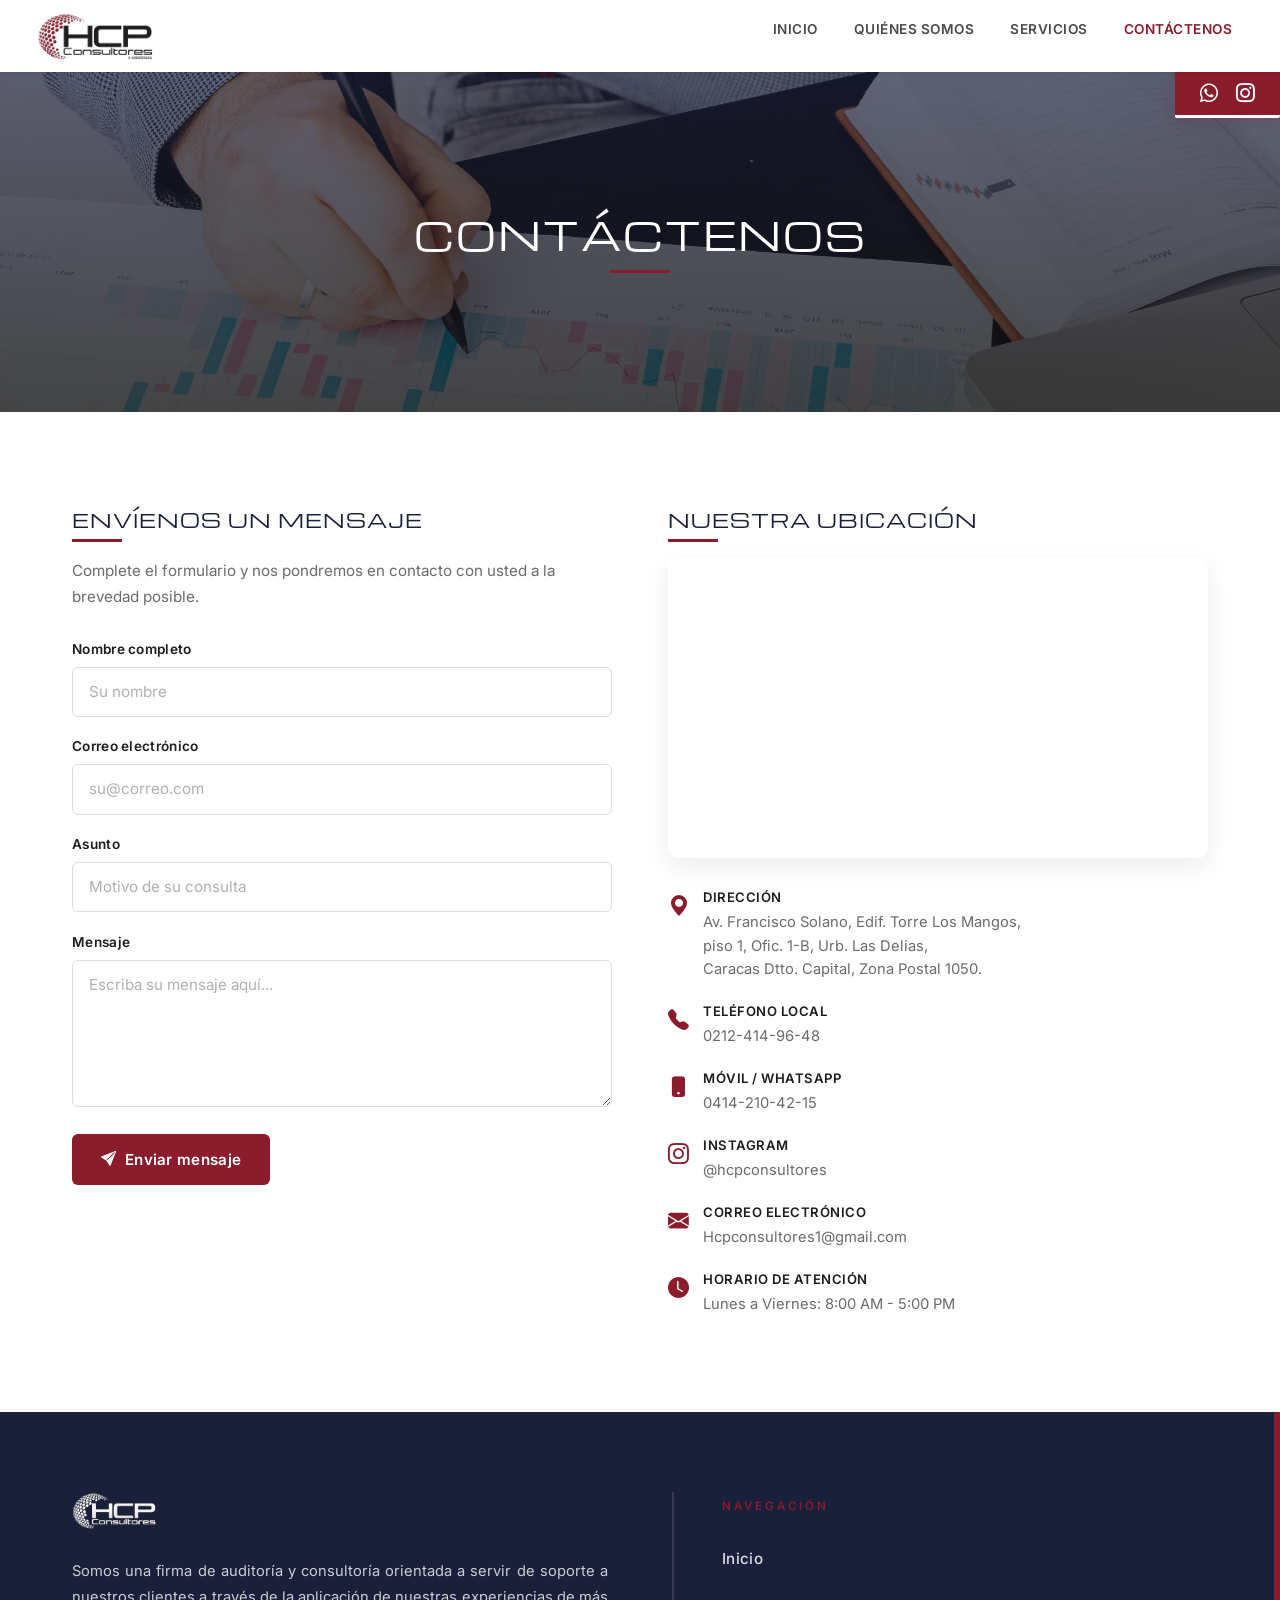
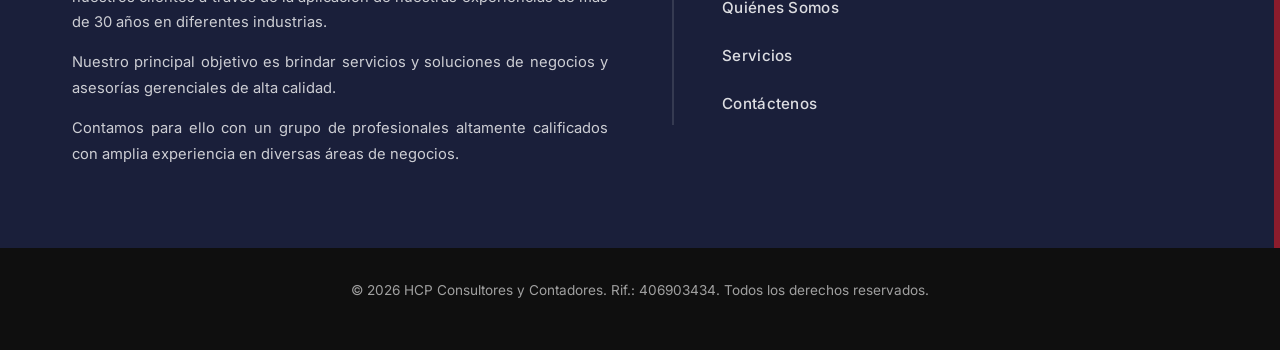
<file: hcpWeb/contactenos.html>
<!DOCTYPE html>
<html lang="es">
<head>
    <meta charset="UTF-8">
    <meta name="viewport" content="width=device-width, initial-scale=1.0">
    <meta name="color-scheme" content="light">
    <title>Contáctenos | HCP Consultores y Contadores</title>
    <meta name="description" content="Contáctenos para consultas sobre servicios contables, fiscales y de consultoría. Estamos disponibles por WhatsApp, correo o formulario.">
    <meta name="robots" content="index, follow">
    <link rel="canonical" href="https://hcpconsultores.com/contactenos.html">
    <link rel="icon" type="image/webp" href="img/favicon.webp">

    <link rel="preconnect" href="https://fonts.googleapis.com">
    <link rel="preconnect" href="https://fonts.gstatic.com" crossorigin>
    <link href="https://fonts.googleapis.com/css2?family=Michroma&family=Inter:wght@400;500;600;700&display=swap" rel="stylesheet">

    <link href="https://cdn.jsdelivr.net/npm/bootstrap@5.3.8/dist/css/bootstrap.min.css"
          rel="stylesheet"
          integrity="sha384-sRIl4kxILFvY47J16cr9ZwB07vP4J8+LH7qKQnuqkuIAvNWLzeN8tE5YBujZqJLB"
          crossorigin="anonymous">

    <link rel="stylesheet" href="https://cdn.jsdelivr.net/npm/bootstrap-icons@1.11.3/font/bootstrap-icons.min.css">

    <link rel="stylesheet" href="css/style.css">
</head>
<body>

    <!-- ============ NAVBAR ============ -->
    <nav class="navbar-hcp">
        <div class="navbar-inner">
            <a class="navbar-brand" href="index.html">
                <img src="img/hcpSF.webp" alt="HCP Consultores">
            </a>

            <button class="navbar-toggler" type="button" id="navToggle" aria-label="Abrir menú">
                <span></span><span></span><span></span>
            </button>

            <ul class="navbar-menu" id="navbarMenu">
                <li><a href="index.html">Inicio</a></li>
                <li><a href="quienes-somos.html">Quiénes Somos</a></li>
                <li><a href="servicios.html">Servicios</a></li>
                <li><a href="contactenos.html" class="active">Contáctenos</a></li>
            </ul>
        </div>
    </nav>

    <!-- ============ BARRA DE CONTACTO ============ -->
    <div class="contact-bar">
        <a>
            
        </a>

        <div class="contact-box social-box">
            <a href="https://api.whatsapp.com/send/?phone=584142104215&text=Hola+HCP+Consultores%2C+necesito+asesor%C3%ADa+contable&type=phone_number&app_absent=0"
               target="_blank" rel="noopener" aria-label="WhatsApp">
                <i class="bi bi-whatsapp"></i>
            </a>
            <a href="https://www.instagram.com/hcpconsultores"
               target="_blank" rel="noopener" aria-label="Instagram">
                <i class="bi bi-instagram"></i>
            </a>
        </div>
    </div>

    <!-- ============ BANNER INTERIOR ============ -->
    <section class="banner-interior">
        <img src="img/banner/banner2.webp"
             alt="Contáctenos - HCP Consultores"
             class="banner-interior-img">
        <div class="banner-interior-overlay"></div>
        <div class="banner-interior-contenido">
            <h1 class="banner-interior-titulo">Contáctenos</h1>
        </div>
    </section>

    <!-- ============ CONTENIDO: CONTACTO ============ -->
    <section class="section">
        <div class="container">
            <div class="contacto-grid">

                <!-- ---------- Columna Izquierda: Formulario ---------- -->
                <div class="contacto-form-col reveal reveal-from-right">
                    <h2 class="contacto-subtitulo">Envíenos un mensaje</h2>
                    <p class="contacto-intro">
                        Complete el formulario y nos pondremos en contacto con usted
                        a la brevedad posible.
                    </p>

                    <form id="formContacto" class="contacto-form" novalidate>

    <!-- Access Key de Web3Forms -->
    <input type="hidden" name="access_key" value="7b2c71c9-c4e4-4eee-8ae6-34e9af952b2a">

    <!-- Asunto del correo -->
    <input type="hidden" name="subject" value="Nuevo mensaje desde el sitio web de HCP">

    <!-- Nombre del remitente -->
    <input type="hidden" name="from_name" value="Formulario Web HCP">

    <!-- Honeypot anti-spam (oculto) -->
    <input type="checkbox" name="botcheck" style="display:none;">

    <!-- Campo: Nombre -->
    <div class="form-group">
        <label for="nombre">Nombre completo</label>
        <input type="text" id="nombre" name="nombre" required placeholder="Su nombre">
    </div>

    <!-- Campo: Correo -->
    <div class="form-group">
        <label for="correo">Correo electrónico</label>
        <input type="email" id="correo" name="email" required placeholder="su@correo.com">
    </div>

    <!-- Campo: Asunto -->
    <div class="form-group">
        <label for="asunto">Asunto</label>
        <input type="text" id="asunto" name="asunto" required placeholder="Motivo de su consulta">
    </div>

    <!-- Campo: Mensaje -->
    <div class="form-group">
        <label for="mensaje">Mensaje</label>
        <textarea id="mensaje" name="mensaje" rows="5" required placeholder="Escriba su mensaje aquí..."></textarea>
    </div>

    <!-- Botón -->
    <button type="submit" class="btn-enviar" id="btnEnviar">
        <i class="bi bi-send-fill"></i>
        <span>Enviar mensaje</span>
    </button>

    <!-- Mensaje de éxito (oculto inicialmente) -->
    <div class="form-mensaje form-mensaje-exito" id="mensajeExito">
        <i class="bi bi-check-circle-fill"></i>
        ¡Mensaje enviado! Nos pondremos en contacto a la brevedad.
    </div>

    <!-- Mensaje de error (oculto inicialmente) -->
    <div class="form-mensaje form-mensaje-error" id="mensajeError">
        <i class="bi bi-exclamation-triangle-fill"></i>
        Hubo un problema al enviar. Por favor, intente de nuevo.
    </div>

</form>
                </div>

                <!-- ---------- Columna Derecha: Mapa + Datos ---------- -->
                <div class="contacto-info-col reveal reveal-from-left">
                    <h2 class="contacto-subtitulo">Nuestra ubicación</h2>

                    <!-- Mapa -->
                    <div class="contacto-mapa">
                     <iframe src="https://www.google.com/maps/embed?pb=!1m18!1m12!1m3!1d952.8514426488595!2d-66.8738874677973!3d10.493705682424928!2m3!1f0!2f0!3f0!3m2!1i1024!2i768!4f13.1!3m3!1m2!1s0x8c2a5993fa927275%3A0x42b5f0b20542aea9!2sTorre%20los%20mangos!5e0!3m2!1ses!2sve!4v1790709685294!5m2!1ses!2sve" width="600" height="450" style="border:0;" allowfullscreen="" loading="lazy" referrerpolicy="strict-origin-when-cross-origin"></iframe>
                    </div>

                    <!-- Datos de contacto -->
                    <div class="contacto-datos">
                        <div class="contacto-dato">
                            <i class="bi bi-geo-alt-fill"></i>
                            <div>
                                <strong>Dirección</strong>
                                <p>Av. Francisco Solano, Edif. Torre Los Mangos,<br>
                                piso 1, Ofic. 1-B, Urb. Las Delias,<br>
                                Caracas Dtto. Capital, Zona Postal 1050.</p>
                            </div>
                        </div>

                        <div class="contacto-dato">
                            <i class="bi bi-telephone-fill"></i>
                            <div>
                                <strong>Teléfono local</strong>
                                <p><a href="tel:+582124149648">0212-414-96-48</a></p>
                            </div>
                        </div>

                        <div class="contacto-dato">
                            <i class="bi bi-phone-fill"></i>
                            <div>
                                <strong>Móvil / WhatsApp</strong>
                                <p><a href="https://api.whatsapp.com/send/?phone=584142104215&text=Hola+HCP+Consultores%2C+necesito+asesor%C3%ADa+contable&type=phone_number&app_absent=0"
                                      target="_blank" rel="noopener">0414-210-42-15</a></p>
                            </div>
                        </div>
                                                <div class="contacto-dato">
                            <i class="bi bi-instagram"></i>
                            <div>
                                <strong>Instagram</strong>
                                <p><a href="https://www.instagram.com/hcpconsultores"
                                      target="_blank" rel="noopener">@hcpconsultores</a></p>
                            </div>
                        </div>
                        <div class="contacto-dato">
                            <i class="bi bi-envelope-fill"></i>
                            <div>
                                <strong>Correo electrónico</strong>
                                <p><a href="mailto:Hcpconsultores1@gmail.com">Hcpconsultores1@gmail.com</a></p>
                            </div>
                        </div>

                        <div class="contacto-dato">
                            <i class="bi bi-clock-fill"></i>
                            <div>
                                <strong>Horario de atención</strong>
                                <p>Lunes a Viernes: 8:00 AM - 5:00 PM</p>
                            </div>
                        </div>
                    </div>
                </div>

            </div>
        </div>
    </section>

    <!-- ============ BANNER FINAL ============ -->
    <section class="banner-final">
        <div class="container">
            <div class="banner-final-grid">

                <div class="banner-final-izquierda reveal reveal-from-left">
                    <img src="img/logobsf.webp"
                         alt="HCP Consultores y Contadores"
                         class="banner-final-logo">

                    <div class="banner-final-texto">
                        <p>Somos una firma de auditoría y consultoría orientada a servir de
                        soporte a nuestros clientes a través de la aplicación de nuestras
                        experiencias de más de 30 años en diferentes industrias.</p>
                        <p>Nuestro principal objetivo es brindar servicios y soluciones de
                        negocios y asesorías gerenciales de alta calidad.</p>
                        <p>Contamos para ello con un grupo de profesionales altamente
                        calificados con amplia experiencia en diversas áreas de negocios.</p>
                    </div>
                </div>

                <div class="banner-final-derecha reveal reveal-from-right">
                    <span class="banner-final-etiqueta">Navegación</span>
                    <ul class="banner-final-nav">
                        <li><a href="index.html">Inicio</a></li>
                        <li><a href="quienes-somos.html">Quiénes Somos</a></li>
                        <li><a href="servicios.html">Servicios</a></li>
                        <li><a href="contactenos.html">Contáctenos</a></li>
                    </ul>
                </div>

            </div>
        </div>
    </section>

    <!-- ============ FOOTER ============ -->
    <footer class="footer">
        <p>&copy; <span id="year"></span> HCP Consultores y Contadores. Rif.: 406903434. Todos los derechos reservados.</p>
    </footer>

    <script src="https://cdn.jsdelivr.net/npm/bootstrap@5.3.8/dist/js/bootstrap.bundle.min.js"
            integrity="sha384-FKyoEForCGlyvwx9Hj09JcwnV3nv7wiPVlz7YYwJrWVcXK/BmnVDxM+D2scQbITxI"
            crossorigin="anonymous"></script>

    <script src="js/main.js"></script>
</body>
</html>
</file>
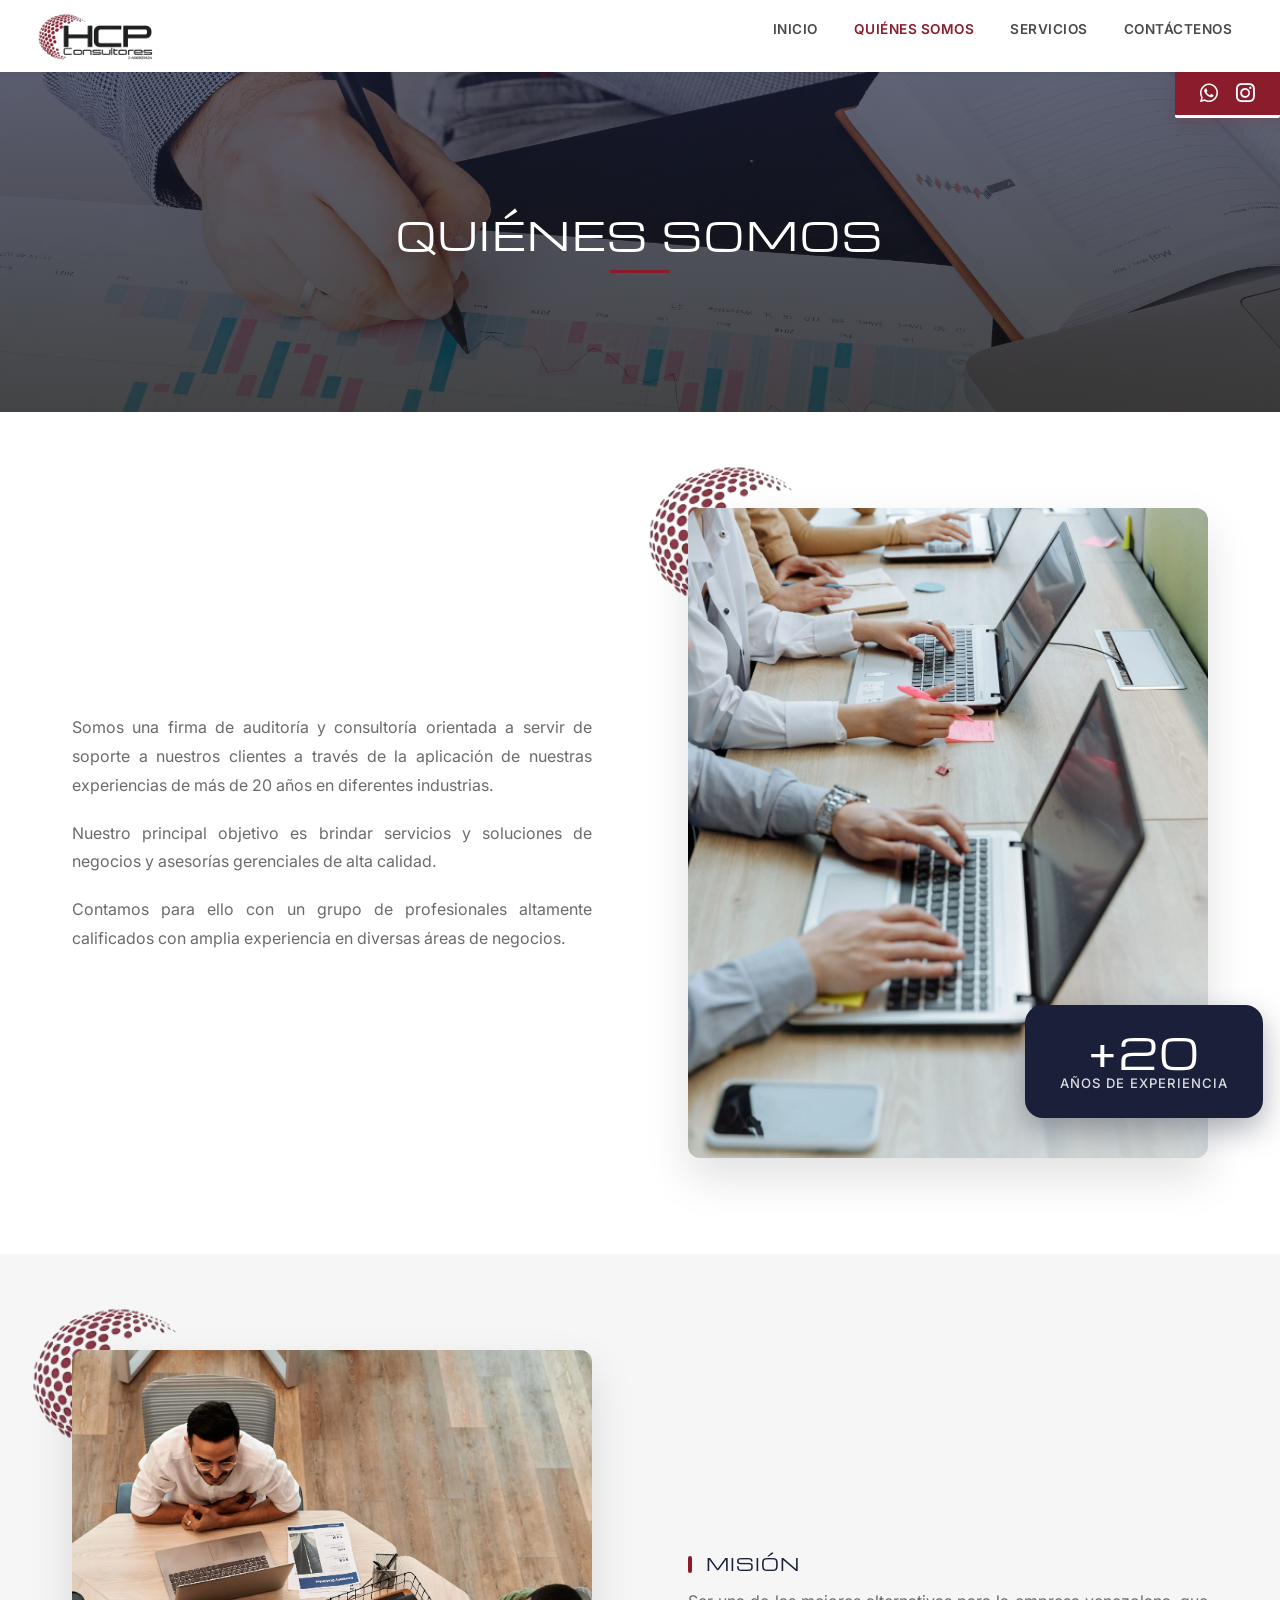
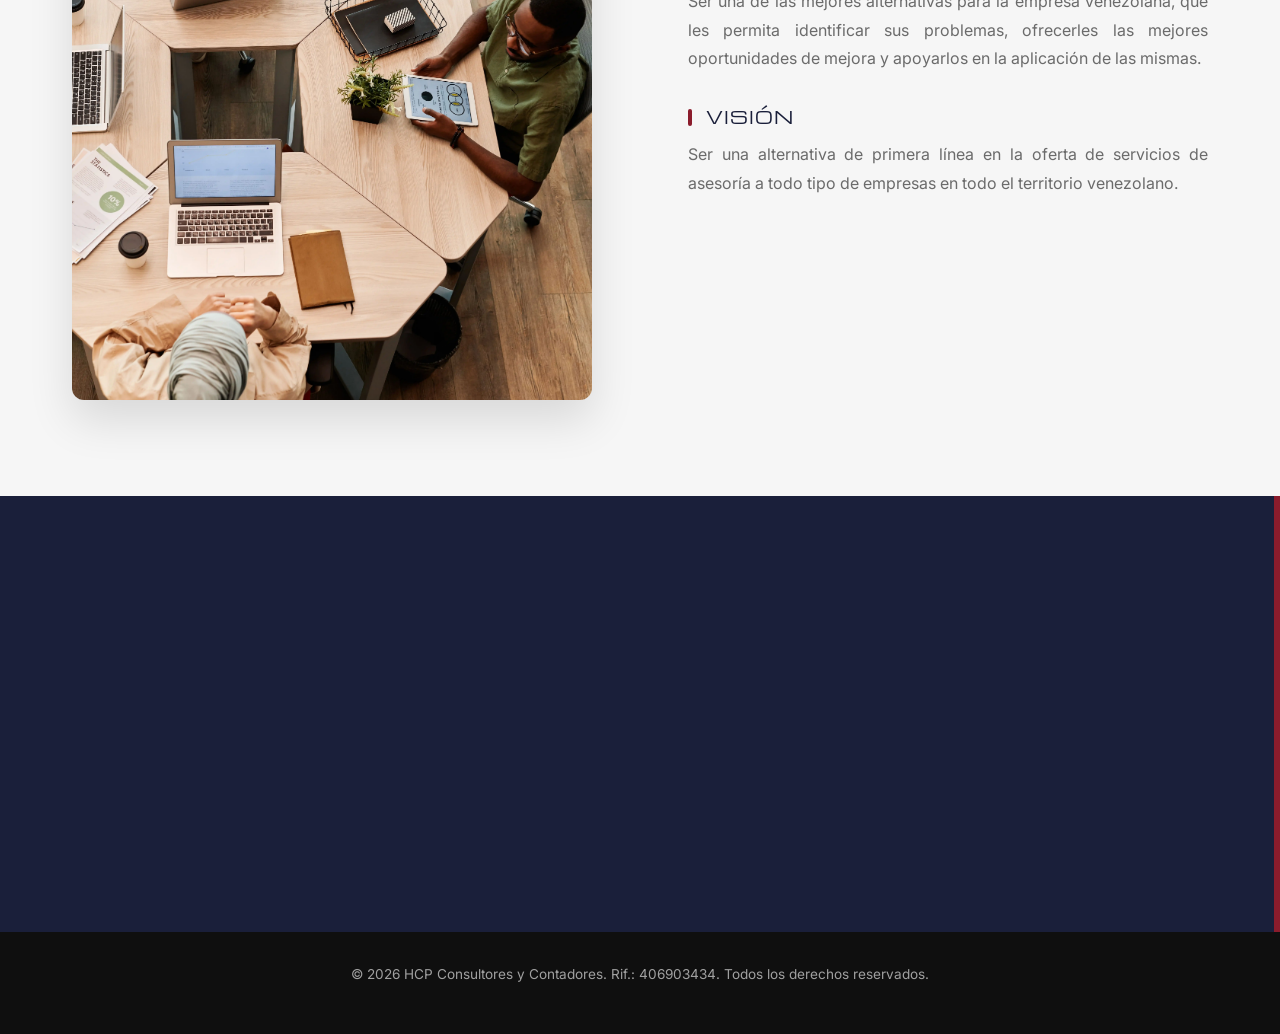
<file: hcpWeb/quienes-somos.html>
<!DOCTYPE html>
<html lang="es">
<head>
    <meta charset="UTF-8">
    <meta name="viewport" content="width=device-width, initial-scale=1.0">
    <meta name="color-scheme" content="light">
    <title>Quiénes Somos | HCP Consultores y Contadores</title>
    <meta name="description" content="Somos una firma de auditoría y consultoría con más de 20 años de experiencia brindando servicios contables y fiscales de alta calidad.">
    <meta name="robots" content="index, follow">
    <link rel="canonical" href="https://hcpconsultores.com/quienes-somos.html">
    <link rel="icon" type="image/webp" href="img/favicon.webp">

    <link rel="preconnect" href="https://fonts.googleapis.com">
    <link rel="preconnect" href="https://fonts.gstatic.com" crossorigin>
    <link href="https://fonts.googleapis.com/css2?family=Michroma&family=Inter:wght@400;500;600;700&display=swap" rel="stylesheet">

    <link href="https://cdn.jsdelivr.net/npm/bootstrap@5.3.8/dist/css/bootstrap.min.css"
          rel="stylesheet"
          integrity="sha384-sRIl4kxILFvY47J16cr9ZwB07vP4J8+LH7qKQnuqkuIAvNWLzeN8tE5YBujZqJLB"
          crossorigin="anonymous">

    <link rel="stylesheet" href="https://cdn.jsdelivr.net/npm/bootstrap-icons@1.11.3/font/bootstrap-icons.min.css">

    <!-- CSS base (compartido por todas las páginas) -->
    <link rel="stylesheet" href="css/style.css">
</head>
<body>

    <!-- ============ NAVBAR ============ -->
    <nav class="navbar-hcp">
        <div class="navbar-inner">
            <a class="navbar-brand" href="index.html">
                <img src="img/hcpSF.webp" alt="HCP Consultores">
            </a>

            <button class="navbar-toggler" type="button" id="navToggle" aria-label="Abrir menú">
                <span></span><span></span><span></span>
            </button>

            <ul class="navbar-menu" id="navbarMenu">
                <li><a href="index.html">Inicio</a></li>
                <li><a href="quienes-somos.html" class="active">Quiénes Somos</a></li>
                <li><a href="servicios.html">Servicios</a></li>
                <li><a href="contactenos.html">Contáctenos</a></li>
            </ul>
        </div>
    </nav>

    <!-- ============ BARRA DE CONTACTO ============ -->
    <div class="contact-bar">
        <a>
            
        </a>

        <div class="contact-box social-box">
            <a href="https://api.whatsapp.com/send/?phone=584142104215&text=Hola+HCP+Consultores%2C+necesito+asesor%C3%ADa+contable&type=phone_number&app_absent=0"
               target="_blank" rel="noopener" aria-label="WhatsApp">
                <i class="bi bi-whatsapp"></i>
            </a>
            <a href="https://www.instagram.com/hcpconsultores"
               target="_blank" rel="noopener" aria-label="Instagram">
                <i class="bi bi-instagram"></i>
            </a>
        </div>
    </div>

    <!-- ============ BANNER INTERIOR ============ -->
    <section class="banner-interior">
        <img src="img/banner/banner2.webp"
             alt="Quiénes Somos - HCP Consultores"
             class="banner-interior-img">
        <div class="banner-interior-overlay"></div>
        <div class="banner-interior-contenido">
            <h1 class="banner-interior-titulo">Quiénes Somos</h1>
        </div>
    </section>

    <!-- ============ CONTENIDO: QUIÉNES SOMOS ============ -->
    <section class="section">
        <div class="container">
            <div class="quienes-grid">
                <div class="quienes-texto reveal reveal-from-right">
                    <p>Somos una firma de auditoría y consultoría orientada a servir de
                    soporte a nuestros clientes a través de la aplicación de nuestras
                    experiencias de más de 20 años en diferentes industrias.</p>
                    <p>Nuestro principal objetivo es brindar servicios y soluciones de
                    negocios y asesorías gerenciales de alta calidad.</p>
                    <p>Contamos para ello con un grupo de profesionales altamente
                    calificados con amplia experiencia en diversas áreas de negocios.</p>
                </div>

                <div class="quienes-imagen reveal reveal-from-left">
                    <img src="img/buble.webp" alt="" class="quienes-buble" aria-hidden="true">
                    <img src="img/who.webp" alt="Equipo HCP Consultores" class="quienes-ph">

                    <div class="quienes-badge">
                        <span class="quienes-badge-numero">+20</span>
                        <span class="quienes-badge-texto">años de experiencia</span>
                    </div>
                </div>
            </div>
        </div>
    </section>
  <!-- ============ MISIÓN Y VISIÓN ============ -->
    <section class="section section-alt">
        <div class="container">
            <div class="quienes-grid quienes-grid-reverse">

                <!-- Imagen - ahora a la izquierda -->
                <div class="quienes-imagen reveal reveal-from-right">
                    <img src="img/buble.webp" alt="" class="quienes-buble" aria-hidden="true">
                    <img src="img/vision.webp" alt="Misión y Visión HCP Consultores" class="quienes-ph">
                </div>

                <!-- Texto - ahora a la derecha -->
                <div class="quienes-texto reveal reveal-from-left">

                    <div class="mv-bloque">
                        <h3 class="mv-titulo">Misión</h3>
                        <p>Ser una de las mejores alternativas para la empresa
                        venezolana, que les permita identificar sus problemas,
                        ofrecerles las mejores oportunidades de mejora y apoyarlos
                        en la aplicación de las mismas.</p>
                    </div>

                    <div class="mv-bloque">
                        <h3 class="mv-titulo">Visión</h3>
                        <p>Ser una alternativa de primera línea en la oferta de
                        servicios de asesoría a todo tipo de empresas en todo el
                        territorio venezolano.</p>
                    </div>

                </div>

            </div>
        </div>
    </section>
    <!-- ============ BANNER FINAL ============ -->
    <section class="banner-final">
        <div class="container">
            <div class="banner-final-grid">

                <div class="banner-final-izquierda reveal reveal-from-left">
                    <img src="img/logobsf.webp"
                         alt="HCP Consultores y Contadores"
                         class="banner-final-logo">

                    <div class="banner-final-texto">
                        <p>Somos una firma de auditoría y consultoría orientada a servir de
                        soporte a nuestros clientes a través de la aplicación de nuestras
                        experiencias de más de 20 años en diferentes industrias.</p>
                        <p>Nuestro principal objetivo es brindar servicios y soluciones de
                        negocios y asesorías gerenciales de alta calidad.</p>
                        <p>Contamos para ello con un grupo de profesionales altamente
                        calificados con amplia experiencia en diversas áreas de negocios.</p>
                    </div>
                </div>

                <div class="banner-final-derecha reveal reveal-from-right">
                    <span class="banner-final-etiqueta">Navegación</span>
                    <ul class="banner-final-nav">
                        <li><a href="index.html">Inicio</a></li>
                        <li><a href="quienes-somos.html">Quiénes Somos</a></li>
                        <li><a href="servicios.html">Servicios</a></li>
                        <li><a href="contactenos.html">Contáctenos</a></li>
                    </ul>
                </div>

            </div>
        </div>
    </section>

    <!-- ============ FOOTER ============ -->
    <footer class="footer">
        <p>&copy; <span id="year"></span> HCP Consultores y Contadores. Rif.: 406903434. Todos los derechos reservados.</p>
    </footer>

    <script src="https://cdn.jsdelivr.net/npm/bootstrap@5.3.8/dist/js/bootstrap.bundle.min.js"
            integrity="sha384-FKyoEForCGlyvwx9Hj09JcwnV3nv7wiPVlz7YYwJrWVcXK/BmnVDxM+D2scQbITxI"
            crossorigin="anonymous"></script>

    <script src="js/main.js"></script>
</body>
</html>
</file>
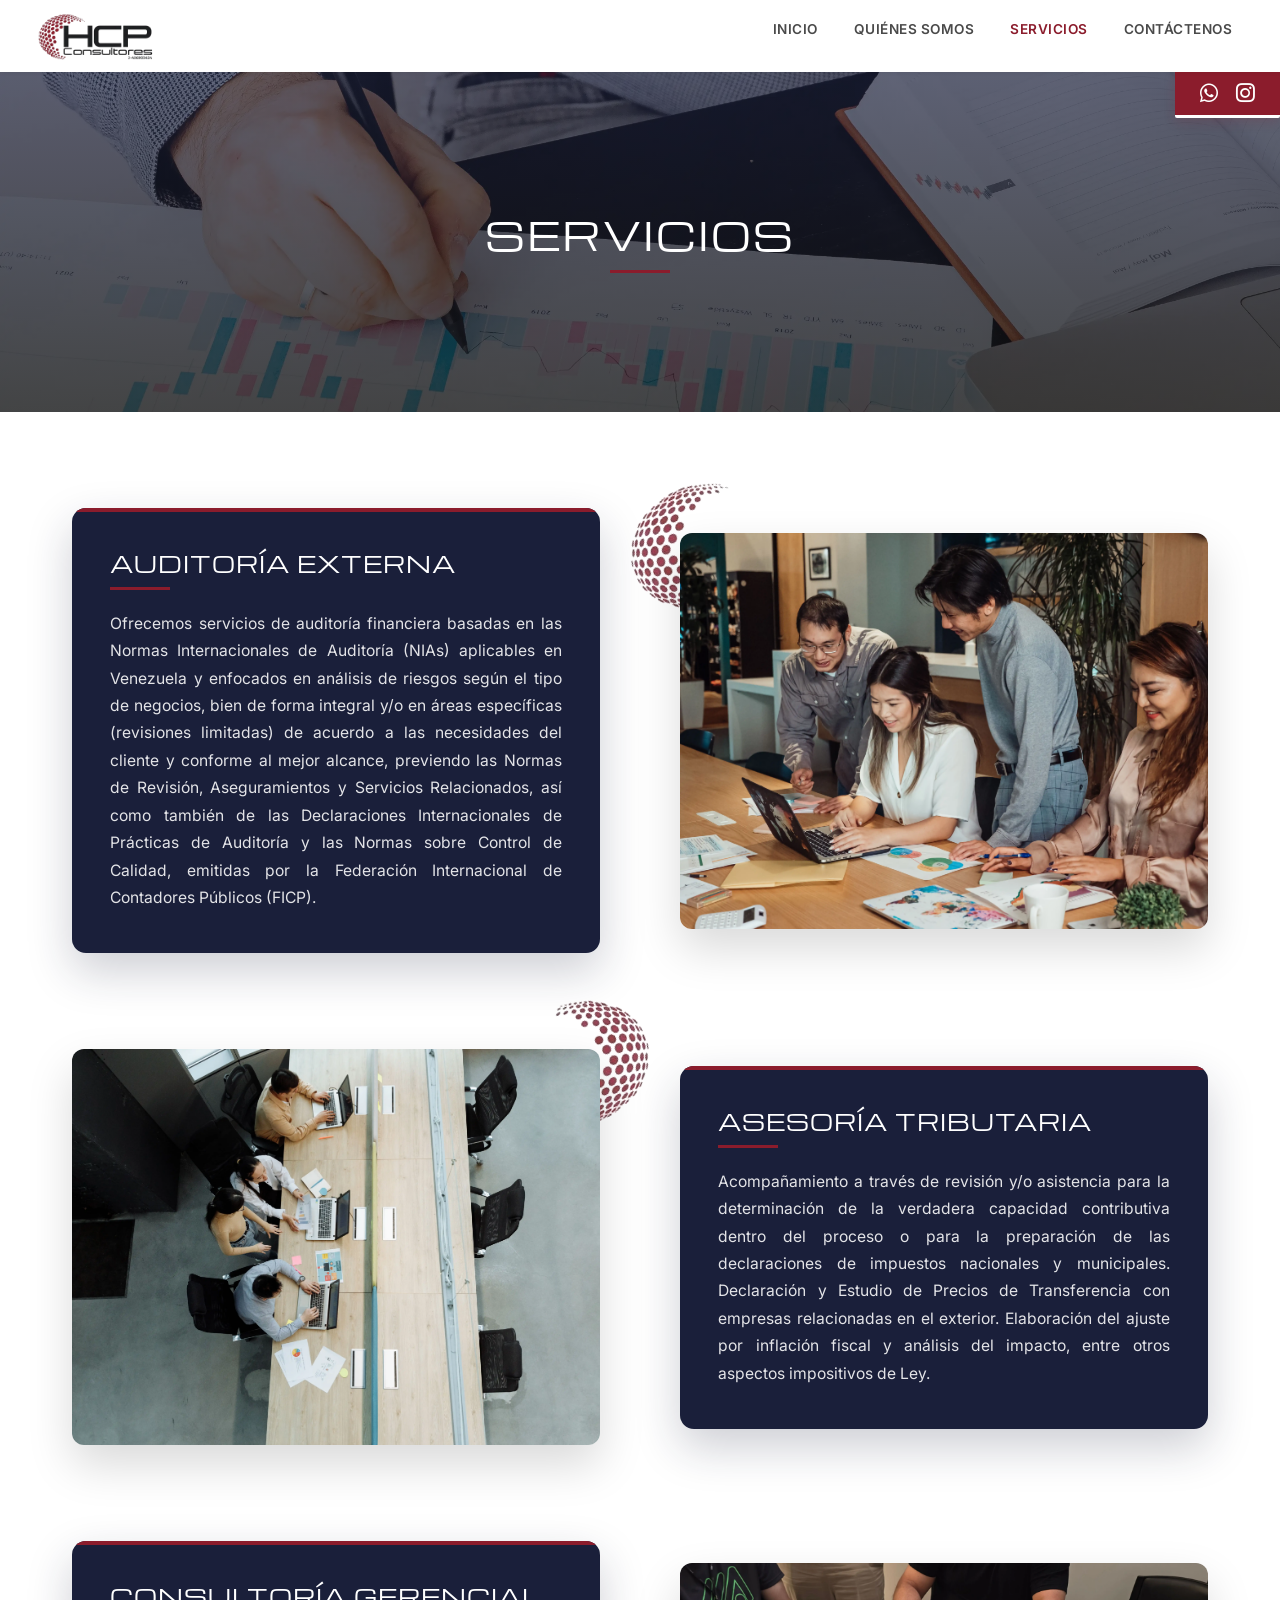
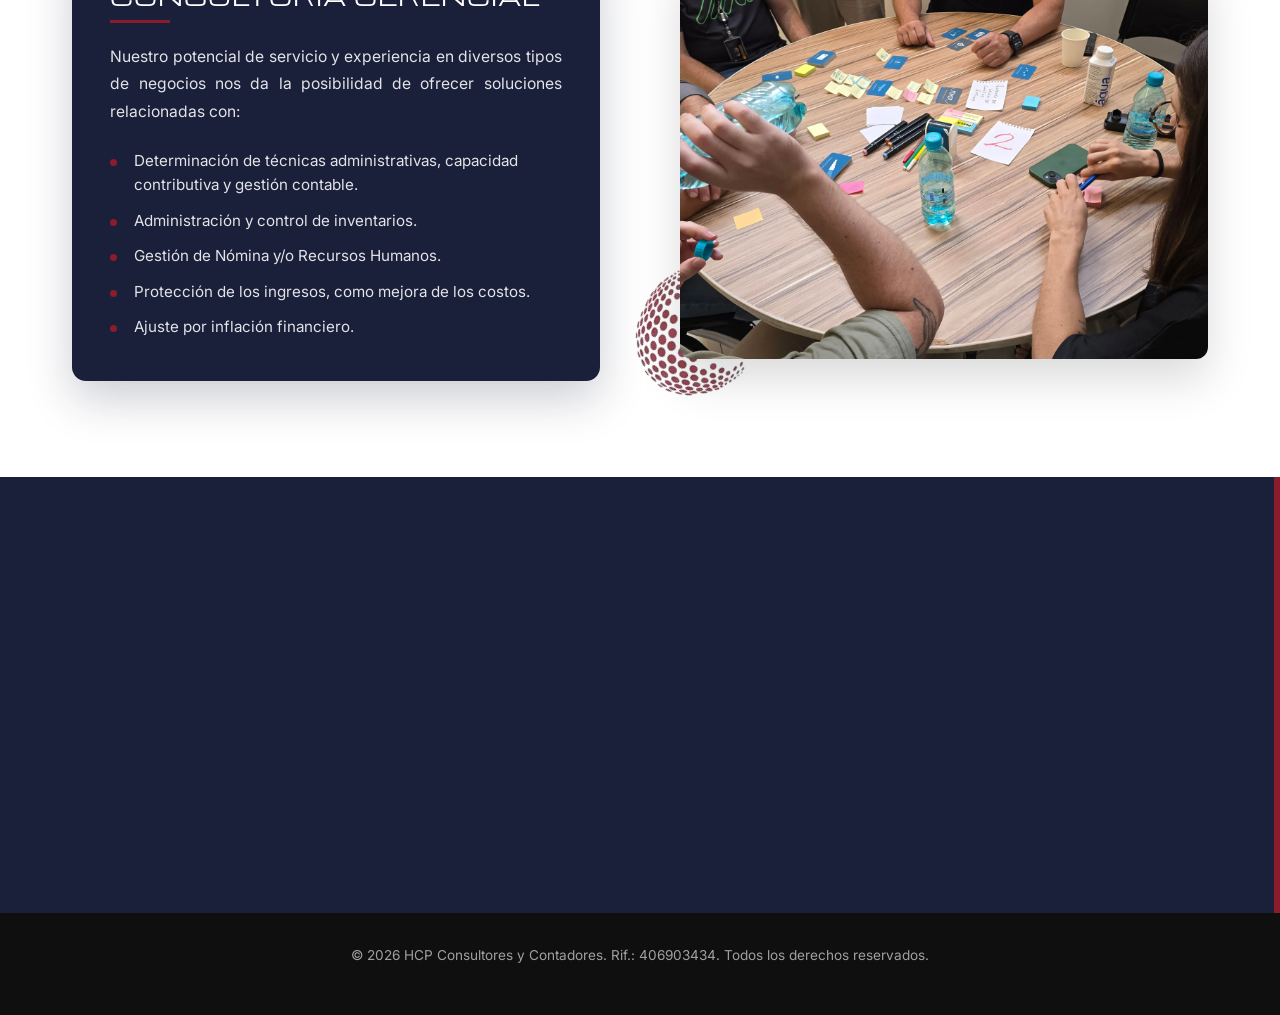
<file: hcpWeb/servicios.html>
<!DOCTYPE html>
<html lang="es">
<head>
    <meta charset="UTF-8">
    <meta name="viewport" content="width=device-width, initial-scale=1.0">

    <meta name="color-scheme" content="light">
    <title>Servicios | HCP Consultores y Contadores</title>
    <meta name="description" content="Auditoría externa, asesoría tributaria y consultoría gerencial. Servicios profesionales para empresas en Venezuela.">
    <meta name="robots" content="index, follow">
    <link rel="canonical" href="https://hcpconsultores.com/servicios.html">
    <link rel="icon" type="image/webp" href="img/favicon.webp">

    <link rel="preconnect" href="https://fonts.googleapis.com">
    <link rel="preconnect" href="https://fonts.gstatic.com" crossorigin>
    <link href="https://fonts.googleapis.com/css2?family=Michroma&family=Inter:wght@400;500;600;700&display=swap" rel="stylesheet">

    <link href="https://cdn.jsdelivr.net/npm/bootstrap@5.3.8/dist/css/bootstrap.min.css"
          rel="stylesheet"
          integrity="sha384-sRIl4kxILFvY47J16cr9ZwB07vP4J8+LH7qKQnuqkuIAvNWLzeN8tE5YBujZqJLB"
          crossorigin="anonymous">

    <link rel="stylesheet" href="https://cdn.jsdelivr.net/npm/bootstrap-icons@1.11.3/font/bootstrap-icons.min.css">

    <link rel="stylesheet" href="css/style.css">
</head>
<body>

    <!-- ============ NAVBAR ============ -->
    <nav class="navbar-hcp">
        <div class="navbar-inner">
            <a class="navbar-brand" href="index.html">
                <img src="img/hcpSF.webp" alt="HCP Consultores">
            </a>

            <button class="navbar-toggler" type="button" id="navToggle" aria-label="Abrir menú">
                <span></span><span></span><span></span>
            </button>

            <ul class="navbar-menu" id="navbarMenu">
                <li><a href="index.html">Inicio</a></li>
                <li><a href="quienes-somos.html">Quiénes Somos</a></li>
                <li><a href="servicios.html" class="active">Servicios</a></li>
                <li><a href="contactenos.html">Contáctenos</a></li>
            </ul>
        </div>
    </nav>

    <!-- ============ BARRA DE CONTACTO ============ -->
    <div class="contact-bar">
       <a>
            
        </a>

        <div class="contact-box social-box">
            <a href="https://api.whatsapp.com/send/?phone=584142104215&text=Hola+HCP+Consultores%2C+necesito+asesor%C3%ADa+contable&type=phone_number&app_absent=0"
               target="_blank" rel="noopener" aria-label="WhatsApp">
                <i class="bi bi-whatsapp"></i>
            </a>
            <a href="https://www.instagram.com/hcpconsultores"
               target="_blank" rel="noopener" aria-label="Instagram">
                <i class="bi bi-instagram"></i>
            </a>
        </div>
    </div>

    <!-- ============ BANNER INTERIOR ============ -->
    <section class="banner-interior">
        <img src="img/banner/banner2.webp"
             alt="Servicios - HCP Consultores"
             class="banner-interior-img">
        <div class="banner-interior-overlay"></div>
        <div class="banner-interior-contenido">
            <h1 class="banner-interior-titulo">Servicios</h1>
        </div>
    </section>

    <!-- ============ CONTENIDO: SERVICIOS ============ -->
    <section class="section">
        <div class="container">

            <!-- 1. Auditoría Externa (texto izq, imagen der) -->
            <div class="servicio-bloque">
                <div class="servicio-texto reveal reveal-from-right">
                    <h2 class="servicio-titulo">Auditoría Externa</h2>
                    <p>Ofrecemos servicios de auditoría financiera basadas en las Normas
                    Internacionales de Auditoría (NIAs) aplicables en Venezuela y enfocados
                    en análisis de riesgos según el tipo de negocios, bien de forma integral
                    y/o en áreas específicas (revisiones limitadas) de acuerdo a las
                    necesidades del cliente y conforme al mejor alcance, previendo las
                    Normas de Revisión, Aseguramientos y Servicios Relacionados, así como
                    también de las Declaraciones Internacionales de Prácticas de Auditoría y
                    las Normas sobre Control de Calidad, emitidas por la Federación
                    Internacional de Contadores Públicos (FICP).</p>
                </div>

                <div class="servicio-imagen reveal reveal-from-left">
                    <img src="img/buble.webp" alt="" class="servicio-buble servicio-buble-1" aria-hidden="true">
                    <img src="img/serv1.webp" alt="Auditoría Externa - HCP Consultores" class="servicio-ph">
                </div>
            </div>

            <!-- 2. Asesoría Tributaria (imagen izq, texto der) -->
            <div class="servicio-bloque servicio-bloque-reverse">
                <div class="servicio-imagen reveal reveal-from-right">
                    <img src="img/buble.webp" alt="" class="servicio-buble servicio-buble-2" aria-hidden="true">
                    <img src="img/serv2.webp" alt="Asesoría Tributaria - HCP Consultores" class="servicio-ph">
                </div>

                <div class="servicio-texto reveal reveal-from-left">
                    <h2 class="servicio-titulo">Asesoría Tributaria</h2>
                    <p>Acompañamiento a través de revisión y/o asistencia para la
                    determinación de la verdadera capacidad contributiva dentro del
                    proceso o para la preparación de las declaraciones de impuestos
                    nacionales y municipales. Declaración y Estudio de Precios de
                    Transferencia con empresas relacionadas en el exterior. Elaboración del
                    ajuste por inflación fiscal y análisis del impacto, entre otros aspectos
                    impositivos de Ley.</p>
                </div>
            </div>

            <!-- 3. Consultoría Gerencial (texto izq, imagen der) + lista estática -->
            <div class="servicio-bloque">
                <div class="servicio-texto reveal reveal-from-right">
                    <h2 class="servicio-titulo">Consultoría Gerencial</h2>
                    <p>Nuestro potencial de servicio y experiencia en diversos tipos de
                    negocios nos da la posibilidad de ofrecer soluciones relacionadas con:</p>

                    <ul class="servicio-lista">
                        <li>Determinación de técnicas administrativas, capacidad contributiva y gestión contable.</li>
                        <li>Administración y control de inventarios.</li>
                        <li>Gestión de Nómina y/o Recursos Humanos.</li>
                        <li>Protección de los ingresos, como mejora de los costos.</li>
                        <li>Ajuste por inflación financiero.</li>
                    </ul>
                </div>

                <div class="servicio-imagen reveal reveal-from-left">
                    <img src="img/buble.webp" alt="" class="servicio-buble servicio-buble-3" aria-hidden="true">
                    <img src="img/serv3.webp" alt="Consultoría Gerencial - HCP Consultores" class="servicio-ph">
                </div>
            </div>

        </div>
    </section>

    <!-- ============ BANNER FINAL ============ -->
    <section class="banner-final">
        <div class="container">
            <div class="banner-final-grid">

                <div class="banner-final-izquierda reveal reveal-from-left">
                    <img src="img/logobsf.webp"
                         alt="HCP Consultores y Contadores"
                         class="banner-final-logo">

                    <div class="banner-final-texto">
                        <p>Somos una firma de auditoría y consultoría orientada a servir de
                        soporte a nuestros clientes a través de la aplicación de nuestras
                        experiencias de más de 20 años en diferentes industrias.</p>
                        <p>Nuestro principal objetivo es brindar servicios y soluciones de
                        negocios y asesorías gerenciales de alta calidad.</p>
                        <p>Contamos para ello con un grupo de profesionales altamente
                        calificados con amplia experiencia en diversas áreas de negocios.</p>
                    </div>
                </div>

                <div class="banner-final-derecha reveal reveal-from-right">
                    <span class="banner-final-etiqueta">Navegación</span>
                    <ul class="banner-final-nav">
                        <li><a href="index.html">Inicio</a></li>
                        <li><a href="quienes-somos.html">Quiénes Somos</a></li>
                        <li><a href="servicios.html">Servicios</a></li>
                        <li><a href="contactenos.html">Contáctenos</a></li>
                    </ul>
                </div>

            </div>
        </div>
    </section>

    <!-- ============ FOOTER ============ -->
    <footer class="footer">
        <p>&copy; <span id="year"></span> HCP Consultores y Contadores. Rif.: 406903434. Todos los derechos reservados.</p>
    </footer>

    <script src="https://cdn.jsdelivr.net/npm/bootstrap@5.3.8/dist/js/bootstrap.bundle.min.js"
            integrity="sha384-FKyoEForCGlyvwx9Hj09JcwnV3nv7wiPVlz7YYwJrWVcXK/BmnVDxM+D2scQbITxI"
            crossorigin="anonymous"></script>

    <script src="js/main.js"></script>
</body>
</html>
</file>
<file: hcpWeb/css/style.css>
/* =========================================================
   HCP CONSULTORES - Estilos unificados
   Paleta: blanco, negro, #8b1c2c (rojo), #1a1f3a (azul)
   Se carga en las 5 páginas del sitio.
   ========================================================= */

/* =========================================================
   1. VARIABLES
   ========================================================= */
:root {
    --blanco: #ffffff;
    --negro: #0f0f0f;
    --gris-oscuro: #1c1c1c;
    --gris-medio: #4a4a4a;
    --gris-texto: #6b6b6b;
    --gris-claro: #f6f6f6;

    --azul-hcp: #1a1f3a;
    --azul-hcp-hover: #12162b;
    --rojo-hcp: #8b1c2c;
    --rojo-hcp-hover: #6e1522;

    --fuente-titulos: 'Michroma', sans-serif;
    --fuente-cuerpo: 'Inter', sans-serif;

    --navbar-altura: 72px;
    --transition: 0.3s ease;
}

/* =========================================================
   2. RESET
   ========================================================= */
* {
    margin: 0;
    padding: 0;
    box-sizing: border-box;
}

html {
    scroll-behavior: smooth;
    scroll-padding-top: calc(var(--navbar-altura) + 60px);
}

body {
    font-family: var(--fuente-cuerpo);
    color: var(--negro);
    background-color: var(--blanco);
    line-height: 1.6;
    -webkit-font-smoothing: antialiased;
    overflow-x: hidden;
}

img {
    max-width: 100%;
    display: block;
}

a {
    text-decoration: none;
    color: inherit;
}

/* =========================================================
   3. NAVBAR
   ========================================================= */
.navbar-hcp {
    background-color: var(--blanco);
    height: var(--navbar-altura);
    position: sticky;
    top: 0;
    z-index: 1000;
    box-shadow: 0 1px 4px rgba(0, 0, 0, 0.06);
}

.navbar-inner {
    height: 100%;
    padding: 0 2rem;
    display: flex;
    align-items: center;
    justify-content: space-between;
}

.navbar-brand img {
    height: 48px;
    width: auto;
}

.navbar-menu {
    list-style: none;
    display: flex;
    align-items: center;
    gap: 0.25rem;
}

.navbar-menu li a {
    font-family: var(--fuente-cuerpo);
    font-weight: 600;
    font-size: 0.85rem;
    text-transform: uppercase;
    letter-spacing: 0.5px;
    color: var(--gris-medio);
    padding: 0.6rem 1rem;
    border-radius: 4px;
    transition: color var(--transition), background-color var(--transition);
}

.navbar-menu li a:hover,
.navbar-menu li a.active {
    color: var(--rojo-hcp);
}

.navbar-toggler {
    display: none;
    background: none;
    border: none;
    cursor: pointer;
    padding: 0.5rem;
    flex-direction: column;
    gap: 5px;
}

.navbar-toggler span {
    display: block;
    width: 26px;
    height: 3px;
    background-color: var(--rojo-hcp);
    border-radius: 2px;
    transition: var(--transition);
}

/* =========================================================
   4. BARRA DE CONTACTO (colgando del navbar)
   ========================================================= */
.contact-bar {
    display: flex;
    justify-content: space-between;
    align-items: flex-start;
    padding: 0;
    position: relative;
    height: 0;
    z-index: 900;
    pointer-events: none;
}

.contact-box {
    pointer-events: auto;
    background-color: var(--rojo-hcp);
    color: var(--blanco);
    padding: 0.75rem 1.6rem;
    display: inline-flex;
    align-items: center;
    justify-content: center;
    gap: 0.55rem;
    font-size: 0.88rem;
    font-weight: 500;
    letter-spacing: 0.3px;
    border-bottom: 3px solid var(--blanco);
    border-radius: 0 0 2px 2px;
    box-shadow: 0 4px 12px rgba(139, 28, 44, 0.18);
    transition: box-shadow var(--transition),
                background-color var(--transition),
                transform var(--transition);
}

.contact-box:hover {
    background-color: var(--rojo-hcp-hover);
    box-shadow: 0 6px 18px rgba(139, 28, 44, 0.3);
    transform: translateY(2px);
}

.contact-box i {
    font-size: 1.15rem;
}

.social-box {
    gap: 1.1rem;
    padding-left: 1.6rem;
    padding-right: 1.6rem;
}

.social-box a {
    color: var(--blanco);
    font-size: 1.3rem;
    line-height: 1;
    display: flex;
    align-items: center;
    transition: transform var(--transition), opacity var(--transition);
}

.social-box a:hover {
    transform: scale(1.15);
    opacity: 0.9;
}

/* =========================================================
   5. HERO / VIDEO DE FONDO (solo index)
   ========================================================= */
.hero {
    position: relative;
    width: 100%;
    height: calc(100vh - var(--navbar-altura) - 60px);
    min-height: 420px;
    max-height: 780px;
    overflow: hidden;
    background-color: var(--negro);
}

.hero-video {
    position: absolute;
    inset: 0;
    width: 100%;
    height: 100%;
    object-fit: cover;
    object-position: center;
    z-index: 0;
    pointer-events: none;
}

.hero-overlay {
    position: absolute;
    inset: 0;
    background:
        linear-gradient(90deg,
            rgba(0, 0, 0, 0.60) 0%,
            rgba(0, 0, 0, 0.30) 45%,
            rgba(0, 0, 0, 0.15) 100%),
        linear-gradient(180deg,
            rgba(0, 0, 0, 0.10) 0%,
            rgba(0, 0, 0, 0.30) 100%);
    z-index: 1;
    pointer-events: none;
}

/* =========================================================
   5b. HERO CONTENT - Rotador de cajas
   ========================================================= */
.hero-content {
    position: relative;
    z-index: 2;
    height: 100%;
    width: 100%;
    max-width: 1400px;
    margin: 0 auto;
    padding: 0 4rem;
    display: flex;
    align-items: center;
    justify-content: space-between;
    gap: 3rem;
    color: var(--blanco);
}

.hero-slider {
    position: relative;
    flex: 1;
    max-width: 850px;
    min-height: 260px;
}

.hero-slide-texto {
    position: absolute;
    inset: 0;
    display: flex;
    flex-direction: column;
    justify-content: center;
    gap: 1rem;
    opacity: 0;
    transform: translateX(60px);
    transition: opacity 0.7s ease, transform 0.7s ease;
    pointer-events: none;
}

.hero-slide-texto.active {
    opacity: 1;
    transform: translateX(0);
    pointer-events: auto;
}

.hero-slide-titulo {
    font-family: var(--fuente-titulos);
    font-size: 2rem;
    font-weight: 400;
    line-height: 1.15;
    letter-spacing: 1px;
    color: var(--blanco);
    margin: 0;
    text-transform: uppercase;
    position: relative;
    padding-bottom: 0.9rem;
}

.hero-slide-titulo::after {
    content: "";
    position: absolute;
    left: 0;
    bottom: 0;
    width: 70px;
    height: 3px;
    background-color: var(--rojo-hcp);
}

.hero-slide-cuerpo {
    font-family: var(--fuente-cuerpo);
    font-size: 1rem;
    line-height: 1.65;
    color: rgba(255, 255, 255, 0.92);
    margin: 0;
    max-width: 780px;
}

.hero-slide-link {
    color: var(--blanco);
    font-weight: 600;
    text-decoration: underline;
    text-underline-offset: 3px;
    transition: color var(--transition);
}

.hero-slide-link:hover {
    color: var(--rojo-hcp);
}

.hero-controles {
    display: flex;
    flex-direction: column;
    gap: 0.75rem;
    flex-shrink: 0;
}

.hero-nav-btn {
    width: 52px;
    height: 52px;
    border-radius: 50%;
    border: 1px solid rgba(255, 255, 255, 0.35);
    background-color: rgba(255, 255, 255, 0.06);
    color: var(--blanco);
    font-size: 1.2rem;
    display: flex;
    align-items: center;
    justify-content: center;
    cursor: pointer;
    backdrop-filter: blur(6px);
    transition: background-color var(--transition),
                border-color var(--transition),
                transform var(--transition);
}

.hero-nav-btn:hover {
    background-color: var(--rojo-hcp);
    border-color: var(--rojo-hcp);
    transform: scale(1.08);
}

.hero-nav-btn:active {
    transform: scale(0.94);
}

/* =========================================================
   6. SECCIONES GENÉRICAS
   ========================================================= */
.section {
    padding: 6rem 0;
    background-color: var(--blanco);
}

.section-alt {
    background-color: var(--gris-claro);
}

.container {
    max-width: 1200px;
    margin: 0 auto;
    padding: 0 2rem;
}

.section-title {
    font-family: var(--fuente-titulos);
    font-size: 1.9rem;
    font-weight: 400;
    color: var(--negro);
    letter-spacing: 1px;
    margin-bottom: 2.5rem;
    text-align: center;
    text-transform: uppercase;
}

/* =========================================================
   7. QUIÉNES SOMOS
   ========================================================= */
.quienes-grid {
    display: grid;
    grid-template-columns: 1fr 1fr;
    gap: 6rem;
    align-items: center;
}

.quienes-texto p {
    font-family: var(--fuente-cuerpo);
    font-size: 1rem;
    line-height: 1.8;
    color: var(--gris-texto);
    margin-bottom: 1.2rem;
    text-align: justify;
}

.quienes-texto p:last-child {
    margin-bottom: 0;
}

.quienes-imagen {
    position: relative;
    width: 100%;
    max-width: 520px;
    margin-left: auto;
    aspect-ratio: 4 / 5;
}

.quienes-ph {
    position: relative;
    z-index: 2;
    width: 100%;
    height: 100%;
    object-fit: cover;
    border-radius: 12px;
    box-shadow: 0 20px 45px rgba(0, 0, 0, 0.12);
}

.quienes-buble {
    position: absolute;
    top: -45px;
    left: -45px;
    width: 200px;
    height: auto;
    z-index: 1;
    pointer-events: none;
    opacity: 0.9;
}

.quienes-badge {
    position: absolute;
    bottom: 40px;
    right: -55px;
    z-index: 3;
    background-color: var(--azul-hcp);
    color: var(--blanco);
    border-radius: 18px;
    padding: 1.6rem 2.2rem;
    display: flex;
    flex-direction: column;
    align-items: center;
    justify-content: center;
    gap: 0.2rem;
    min-width: 200px;
    box-shadow: 0 12px 30px rgba(26, 31, 58, 0.35);
    text-align: center;
}

.quienes-badge-numero {
    font-family: var(--fuente-titulos);
    font-size: 2.6rem;
    font-weight: 400;
    line-height: 1;
    letter-spacing: 1px;
}

.quienes-badge-texto {
    font-family: var(--fuente-cuerpo);
    font-size: 0.82rem;
    font-weight: 500;
    letter-spacing: 1px;
    text-transform: uppercase;
    opacity: 0.85;
    line-height: 1.3;
}

/* =========================================================
   7b. MISIÓN Y VISIÓN (grid invertido)
   ========================================================= */
.quienes-grid-reverse .quienes-imagen {
    margin-left: 0;
    margin-right: auto;
}

.mv-bloque {
    margin-bottom: 2rem;
}

.mv-bloque:last-child {
    margin-bottom: 0;
}

.mv-titulo {
    font-family: var(--fuente-titulos);
    font-size: 1.05rem;
    font-weight: 400;
    color: var(--azul-hcp);
    letter-spacing: 1px;
    text-transform: uppercase;
    margin-bottom: 0.7rem;
    position: relative;
    padding-left: 1.1rem;
    line-height: 1.4;
}

.mv-titulo::before {
    content: "";
    position: absolute;
    left: 0;
    top: 0.25em;
    width: 4px;
    height: 1em;
    background-color: var(--rojo-hcp);
    border-radius: 2px;
}

.mv-bloque p {
    margin-bottom: 0;
}

/* =========================================================
   8. BANNER INTERIOR (páginas internas)
   ========================================================= */
.banner-interior {
    position: relative;
    width: 100%;
    height: 340px;
    overflow: hidden;
    background-color: var(--azul-hcp);
    display: flex;
    align-items: center;
    justify-content: center;
}

.banner-interior-img {
    position: absolute;
    inset: 0;
    width: 100%;
    height: 100%;
    object-fit: cover;
    object-position: center;
    z-index: 0;
}

.banner-interior-overlay {
    position: absolute;
    inset: 0;
    background: linear-gradient(180deg,
                rgba(26, 31, 58, 0.65) 0%,
                rgba(15, 15, 15, 0.75) 100%);
    z-index: 1;
}

.banner-interior-contenido {
    position: relative;
    z-index: 2;
    text-align: center;
    color: var(--blanco);
    padding: 0 2rem;
}

.banner-interior-titulo {
    font-family: var(--fuente-titulos);
    font-size: 2.4rem;
    font-weight: 400;
    letter-spacing: 2px;
    text-transform: uppercase;
    color: var(--blanco);
    margin: 0;
    position: relative;
    padding-bottom: 1rem;
}

.banner-interior-titulo::after {
    content: "";
    position: absolute;
    left: 50%;
    bottom: 0;
    transform: translateX(-50%);
    width: 60px;
    height: 3px;
    background-color: var(--rojo-hcp);
}

/* =========================================================
   9. LO QUE NOS IDENTIFICA (solo index)
   ========================================================= */
.identifica-grid {
    display: grid;
    grid-template-columns: repeat(auto-fit, minmax(210px, 1fr));
    gap: 1.5rem;
    align-items: stretch;
}

.identifica-card {
    background-color: var(--blanco);
    border: 1px solid #e5e5e5;
    border-top: 3px solid var(--azul-hcp);
    border-radius: 8px;
    padding: 2rem 1.5rem;
    display: flex;
    flex-direction: column;
    align-items: center;
    text-align: center;
    transition: transform var(--transition),
                box-shadow var(--transition),
                border-color var(--transition);
}

.identifica-card:hover {
    transform: translateY(-6px);
    box-shadow: 0 15px 35px rgba(26, 31, 58, 0.12);
    border-top-color: var(--rojo-hcp);
}

.identifica-icon {
    width: 64px;
    height: 64px;
    border-radius: 50%;
    background-color: rgba(26, 31, 58, 0.08);
    display: flex;
    align-items: center;
    justify-content: center;
    margin-bottom: 1.2rem;
    transition: background-color var(--transition), transform var(--transition);
}

.identifica-icon i {
    font-size: 1.8rem;
    color: var(--azul-hcp);
    transition: color var(--transition);
}

.identifica-card:hover .identifica-icon {
    background-color: rgba(139, 28, 44, 0.10);
    transform: scale(1.08);
}

.identifica-card:hover .identifica-icon i {
    color: var(--rojo-hcp);
}

.identifica-titulo {
    font-family: var(--fuente-titulos);
    font-size: 0.95rem;
    font-weight: 400;
    color: var(--negro);
    letter-spacing: 0.5px;
    text-transform: uppercase;
    margin-bottom: 0.9rem;
    line-height: 1.4;
}

.identifica-texto {
    font-family: var(--fuente-cuerpo);
    font-size: 0.88rem;
    line-height: 1.65;
    color: var(--gris-texto);
    margin: 0;
}

/* =========================================================
   10. BANNER EQUIPO (solo index)
   ========================================================= */
.banner-equipo {
    background-color: var(--azul-hcp);
    color: var(--blanco);
    padding: 5rem 0;
    position: relative;
    overflow: hidden;
}

.banner-equipo::before {
    content: "";
    position: absolute;
    top: 0;
    left: 0;
    width: 6px;
    height: 100%;
    background-color: var(--rojo-hcp);
}

.banner-equipo-grid {
    display: grid;
    grid-template-columns: 1fr 1fr;
    gap: 4rem;
    align-items: center;
}

.banner-equipo-titulo {
    max-width: 100%;
}

.banner-equipo-etiqueta {
    display: inline-block;
    font-family: var(--fuente-cuerpo);
    font-size: 0.75rem;
    font-weight: 600;
    letter-spacing: 3px;
    text-transform: uppercase;
    color: var(--rojo-hcp);
    background-color: rgba(255, 255, 255, 0.08);
    padding: 0.4rem 0.9rem;
    border-radius: 4px;
    margin-bottom: 1.2rem;
}

.banner-equipo-titulo h2 {
    font-family: var(--fuente-titulos);
    font-size: 1.9rem;
    font-weight: 400;
    line-height: 1.35;
    color: var(--blanco);
    letter-spacing: 0.5px;
    margin: 0;
}

.banner-equipo-texto p {
    font-family: var(--fuente-cuerpo);
    font-size: 1rem;
    line-height: 1.85;
    color: rgba(255, 255, 255, 0.82);
    margin: 0;
    text-align: justify;
    padding-left: 2rem;
    border-left: 2px solid rgba(255, 255, 255, 0.15);
}

/* =========================================================
   11. SECTORES QUE HEMOS ATENDIDO - Carrusel (solo index)
   ========================================================= */
.sectores-carousel {
    overflow: hidden;
    position: relative;
    padding: 0.5rem 0 0;
    max-width: 1400px;
    margin: 0 auto;
    --slides-visibles: 9;
}

.sectores-track {
    display: flex;
    will-change: transform;
}

.sector-card {
    flex: 0 0 calc(100% / var(--slides-visibles));
    box-sizing: border-box;
    padding: 0 0.4rem;
    display: flex;
    flex-direction: column;
    align-items: center;
    text-align: center;
}

.sector-icon {
    width: 56px;
    height: 56px;
    border-radius: 50%;
    background-color: rgba(26, 31, 58, 0.07);
    display: flex;
    align-items: center;
    justify-content: center;
    flex-shrink: 0;
    margin-bottom: 0.9rem;
    transition: background-color var(--transition), transform var(--transition);
}

.sector-icon i,
.sector-icon svg {
    width: 26px;
    height: 26px;
    font-size: 1.5rem;
    color: var(--azul-hcp);
    transition: color var(--transition);
}

.sector-card:hover .sector-icon {
    background-color: rgba(139, 28, 44, 0.10);
    transform: scale(1.08);
}

.sector-card:hover .sector-icon i,
.sector-card:hover .sector-icon svg {
    color: var(--rojo-hcp);
}

.sector-nombre {
    font-family: var(--fuente-titulos);
    font-size: 0.62rem;
    font-weight: 400;
    color: var(--negro);
    letter-spacing: 0.3px;
    text-transform: uppercase;
    line-height: 1.4;
    margin: 0;
    word-break: break-word;
    hyphens: auto;
}

.sectores-dots {
    display: flex;
    justify-content: center;
    gap: 0.5rem;
    margin-top: 2rem;
    flex-wrap: wrap;
}

.sectores-dots button {
    width: 9px;
    height: 9px;
    border-radius: 50%;
    border: none;
    background-color: #d4d4d4;
    cursor: pointer;
    padding: 0;
    transition: background-color 0.3s ease, transform 0.2s ease;
}

.sectores-dots button:hover {
    transform: scale(1.2);
}

.sectores-dots button.active {
    background-color: var(--rojo-hcp);
    transform: scale(1.25);
}

/* =========================================================
   12. BANNER FINAL
   ========================================================= */
.banner-final {
    background-color: var(--azul-hcp);
    color: var(--blanco);
    padding: 5rem 0;
    position: relative;
    overflow: hidden;
}

.banner-final::after {
    content: "";
    position: absolute;
    bottom: 0;
    right: 0;
    width: 6px;
    height: 100%;
    background-color: var(--rojo-hcp);
}

.banner-final-grid {
    display: grid;
    grid-template-columns: 1fr 1fr;
    gap: 4rem;
    align-items: start;
}

.banner-final-izquierda {
    display: flex;
    flex-direction: column;
    gap: 1.8rem;
}

.banner-final-logo {
    height: 38px;
    width: auto;
    max-width: 180px;
    align-self: flex-start;
}

.banner-final-texto p {
    font-family: var(--fuente-cuerpo);
    font-size: 0.92rem;
    line-height: 1.75;
    color: rgba(255, 255, 255, 0.78);
    margin-bottom: 0.9rem;
    text-align: justify;
}

.banner-final-texto p:last-child {
    margin-bottom: 0;
}

.banner-final-derecha {
    padding-left: 3rem;
    border-left: 2px solid rgba(255, 255, 255, 0.12);
}

.banner-final-etiqueta {
    display: inline-block;
    font-family: var(--fuente-cuerpo);
    font-size: 0.72rem;
    font-weight: 600;
    letter-spacing: 3px;
    text-transform: uppercase;
    color: var(--rojo-hcp);
    margin-bottom: 1.5rem;
}

.banner-final-nav {
    list-style: none;
    padding: 0;
    margin: 0;
    display: flex;
    flex-direction: column;
    gap: 0.5rem;
}

.banner-final-nav li a {
    display: inline-block;
    font-family: var(--fuente-cuerpo);
    font-size: 0.95rem;
    font-weight: 500;
    color: rgba(255, 255, 255, 0.85);
    padding: 0.5rem 0;
    letter-spacing: 0.3px;
    transition: color var(--transition), transform var(--transition);
}

.banner-final-nav li a:hover {
    color: var(--rojo-hcp);
    transform: translateX(6px);
}

/* =========================================================
   13. FOOTER
   ========================================================= */
.footer {
    background-color: var(--negro);
    color: #a0a0a0;
    padding: 2rem;
    text-align: center;
    font-size: 0.85rem;
}

/* =========================================================
   14. ANIMACIONES DE SCROLL
   ========================================================= */
.reveal {
    opacity: 0;
    transition: opacity 0.9s ease-out, transform 0.9s ease-out;
    will-change: opacity, transform;
}

.reveal-from-right { transform: translateX(90px); }
.reveal-from-left  { transform: translateX(-90px); }
.reveal-from-bottom { transform: translateY(60px); }

.reveal.is-visible {
    opacity: 1;
    transform: translateX(0) translateY(0);
}

.reveal-delay-1 { transition-delay: 0.15s; }
.reveal-delay-2 { transition-delay: 0.30s; }
.reveal-delay-3 { transition-delay: 0.45s; }
.reveal-delay-4 { transition-delay: 0.60s; }

@media (prefers-reduced-motion: reduce) {
    .reveal,
    .reveal-from-right,
    .reveal-from-left,
    .reveal-from-bottom {
        opacity: 1;
        transform: none;
        transition: none;
    }
}

/* =========================================================
   16. CONTACTO
   ========================================================= */
.contacto-grid {
    display: grid;
    grid-template-columns: 1fr 1fr;
    gap: 3.5rem;
    align-items: start;
}

.contacto-subtitulo {
    font-family: var(--fuente-titulos);
    font-size: 1.2rem;
    font-weight: 400;
    color: var(--azul-hcp);
    letter-spacing: 1px;
    text-transform: uppercase;
    margin-bottom: 1rem;
    position: relative;
    padding-bottom: 0.7rem;
}

.contacto-subtitulo::after {
    content: "";
    position: absolute;
    left: 0;
    bottom: 0;
    width: 50px;
    height: 3px;
    background-color: var(--rojo-hcp);
}

.contacto-intro {
    font-family: var(--fuente-cuerpo);
    font-size: 0.95rem;
    color: var(--gris-texto);
    line-height: 1.7;
    margin-bottom: 1.8rem;
}

.contacto-form .form-group {
    margin-bottom: 1.2rem;
}

.contacto-form label {
    display: block;
    font-family: var(--fuente-cuerpo);
    font-size: 0.85rem;
    font-weight: 600;
    color: var(--gris-oscuro);
    margin-bottom: 0.4rem;
    letter-spacing: 0.3px;
}

.contacto-form input,
.contacto-form textarea {
    width: 100%;
    padding: 0.75rem 1rem;
    font-family: var(--fuente-cuerpo);
    font-size: 0.95rem;
    color: var(--negro);
    background-color: var(--blanco);
    border: 1px solid #dcdcdc;
    border-radius: 6px;
    transition: border-color var(--transition), box-shadow var(--transition);
}

.contacto-form input:focus,
.contacto-form textarea:focus {
    outline: none;
    border-color: var(--rojo-hcp);
    box-shadow: 0 0 0 3px rgba(139, 28, 44, 0.10);
}

.contacto-form textarea {
    resize: vertical;
    min-height: 120px;
}

.contacto-form input::placeholder,
.contacto-form textarea::placeholder {
    color: #b0b0b0;
}

.btn-enviar {
    display: inline-flex;
    align-items: center;
    gap: 0.55rem;
    background-color: var(--rojo-hcp);
    color: var(--blanco);
    font-family: var(--fuente-cuerpo);
    font-size: 0.95rem;
    font-weight: 600;
    letter-spacing: 0.3px;
    padding: 0.85rem 1.8rem;
    border: none;
    border-radius: 6px;
    cursor: pointer;
    transition: background-color var(--transition), transform var(--transition),
                box-shadow var(--transition);
}

.btn-enviar:hover {
    background-color: var(--rojo-hcp-hover);
    transform: translateY(-2px);
    box-shadow: 0 8px 20px rgba(139, 28, 44, 0.28);
}

.btn-enviar:active {
    transform: translateY(0);
}

.contacto-mapa {
    width: 100%;
    border-radius: 10px;
    overflow: hidden;
    box-shadow: 0 8px 25px rgba(0, 0, 0, 0.08);
    margin-bottom: 1.8rem;
}

.contacto-mapa iframe {
    display: block;
    width: 100%;
    height: 300px;
    border: 0;
}

.contacto-datos {
    display: flex;
    flex-direction: column;
    gap: 1.2rem;
}

.contacto-dato {
    display: flex;
    align-items: flex-start;
    gap: 0.9rem;
}

.contacto-dato i {
    font-size: 1.3rem;
    color: var(--rojo-hcp);
    flex-shrink: 0;
    margin-top: 0.15rem;
}

.contacto-dato strong {
    display: block;
    font-family: var(--fuente-cuerpo);
    font-size: 0.82rem;
    font-weight: 600;
    color: var(--gris-oscuro);
    letter-spacing: 0.5px;
    text-transform: uppercase;
    margin-bottom: 0.2rem;
}

.contacto-dato p {
    font-family: var(--fuente-cuerpo);
    font-size: 0.92rem;
    color: var(--gris-texto);
    line-height: 1.6;
    margin: 0;
}

.contacto-dato p a {
    color: var(--gris-texto);
    transition: color var(--transition);
}

.contacto-dato p a:hover {
    color: var(--rojo-hcp);
}

/* =========================================================
   18. MENSAJES DEL FORMULARIO
   ========================================================= */
.form-mensaje {
    display: none;
    align-items: center;
    gap: 0.6rem;
    padding: 0.9rem 1.2rem;
    border-radius: 6px;
    font-family: var(--fuente-cuerpo);
    font-size: 0.92rem;
    font-weight: 500;
    margin-top: 1rem;
    animation: fadeInUp 0.4s ease;
}

.form-mensaje i {
    font-size: 1.15rem;
    flex-shrink: 0;
}

.form-mensaje-exito {
    background-color: rgba(139, 28, 44, 0.08);
    border-left: 4px solid var(--rojo-hcp);
    color: var(--rojo-hcp);
}

.form-mensaje-error {
    background-color: rgba(220, 53, 69, 0.08);
    border-left: 4px solid #dc3545;
    color: #dc3545;
}

@keyframes fadeInUp {
    from {
        opacity: 0;
        transform: translateY(8px);
    }
    to {
        opacity: 1;
        transform: translateY(0);
    }
}

/* =========================================================
   19. SERVICIOS
   ========================================================= */
.servicio-bloque {
    display: grid;
    grid-template-columns: 1fr 1fr;
    gap: 5rem;
    align-items: center;
    margin-bottom: 6rem;
}

.servicio-bloque:last-child {
    margin-bottom: 0;
}

.servicio-bloque-reverse .servicio-imagen {
    order: -1;
}

.servicio-texto {
    background-color: var(--azul-hcp);
    color: var(--blanco);
    padding: 2.6rem 2.4rem;
    border-radius: 14px;
    box-shadow: 0 18px 45px rgba(26, 31, 58, 0.22);
    position: relative;
    overflow: hidden;
}

.servicio-texto::before {
    content: "";
    position: absolute;
    top: 0;
    left: 0;
    width: 100%;
    height: 4px;
    background-color: var(--rojo-hcp);
}

.servicio-titulo {
    font-family: var(--fuente-titulos);
    font-size: 1.35rem;
    font-weight: 400;
    color: var(--blanco);
    letter-spacing: 1px;
    text-transform: uppercase;
    margin-bottom: 1.2rem;
    position: relative;
    padding-bottom: 0.8rem;
    line-height: 1.3;
}

.servicio-titulo::after {
    content: "";
    position: absolute;
    left: 0;
    bottom: 0;
    width: 60px;
    height: 3px;
    background-color: var(--rojo-hcp);
}

.servicio-texto p {
    font-family: var(--fuente-cuerpo);
    font-size: 0.98rem;
    line-height: 1.75;
    color: rgba(255, 255, 255, 0.88);
    margin-bottom: 1.2rem;
    text-align: justify;
}

.servicio-texto p:last-child {
    margin-bottom: 0;
}

.servicio-lista {
    list-style: none;
    padding: 0;
    margin: 1.5rem 0 0;
    display: flex;
    flex-direction: column;
    gap: 0.7rem;
}

.servicio-lista li {
    position: relative;
    padding-left: 1.5rem;
    font-family: var(--fuente-cuerpo);
    font-size: 0.95rem;
    line-height: 1.6;
    color: rgba(255, 255, 255, 0.88);
}

.servicio-lista li::before {
    content: "";
    position: absolute;
    left: 0;
    top: 0.65em;
    width: 7px;
    height: 7px;
    border-radius: 50%;
    background-color: var(--rojo-hcp);
}

.servicio-imagen {
    position: relative;
    width: 100%;
    aspect-ratio: 4 / 3;
}

.servicio-ph {
    position: relative;
    z-index: 2;
    width: 100%;
    height: 100%;
    object-fit: cover;
    border-radius: 12px;
    box-shadow: 0 20px 45px rgba(0, 0, 0, 0.15);
}

.servicio-buble {
    position: absolute;
    z-index: 1;
    pointer-events: none;
    width: 170px;
    height: auto;
    opacity: 0.85;
}

.servicio-buble-1 {
    top: -55px;
    left: -55px;
    transform: rotate(-25deg);
}

.servicio-buble-2 {
    top: -55px;
    right: -55px;
    transform: rotate(155deg);
}

.servicio-buble-3 {
    bottom: -35px;
    left: -55px;
    transform: rotate(-50deg);
}

/* =========================================================
   15. RESPONSIVE
   ========================================================= */

/* =========================================================
   TABLETS GRANDES (hasta 1200px)
   ========================================================= */
@media (max-width: 1200px) {
    .sectores-carousel { --slides-visibles: 6; }
    .sector-nombre { font-size: 0.68rem; }
}

/* =========================================================
   TABLETS (hasta 992px)
   ========================================================= */
@media (max-width: 992px) {

    .navbar-menu li a {
        font-size: 0.78rem;
        padding: 0.6rem 0.7rem;
    }

    .hero-content {
        padding: 0 3rem;
        gap: 2rem;
    }

    .hero-slider { min-height: 280px; }
    .hero-slide-titulo { font-size: 1.7rem; }
    .hero-slide-cuerpo { font-size: 0.95rem; }
    .hero-nav-btn {
        width: 46px;
        height: 46px;
        font-size: 1.05rem;
    }

    .quienes-grid { gap: 3rem; }
    .quienes-imagen { max-width: 400px; }
    .quienes-buble {
        width: 220px;
        top: -60px;
        left: -60px;
    }
    .quienes-badge {
        right: -35px;
        bottom: 30px;
        padding: 1.3rem 1.8rem;
        min-width: 170px;
    }
    .quienes-badge-numero { font-size: 2.1rem; }

    .identifica-grid {
        grid-template-columns: repeat(2, 1fr);
        gap: 1.2rem;
    }
    .identifica-card { padding: 1.5rem 1.2rem; }
    .identifica-icon { width: 54px; height: 54px; margin-bottom: 1rem; }
    .identifica-icon i { font-size: 1.5rem; }
    .identifica-titulo { font-size: 0.88rem; }
    .identifica-texto { font-size: 0.85rem; }

    .banner-equipo-titulo h2 { font-size: 1.6rem; }
    .banner-equipo-texto p {
        font-size: 0.94rem;
        padding-left: 1.5rem;
    }

    .sectores-carousel { --slides-visibles: 4; }
    .sector-icon { width: 58px; height: 58px; }
    .sector-icon i,
    .sector-icon svg { width: 28px; height: 28px; font-size: 1.6rem; }
    .sector-nombre { font-size: 0.72rem; }

    .banner-final { padding: 4rem 0; }
    .banner-final-grid { gap: 3rem; }
    .banner-final-derecha { padding-left: 2rem; }
    .banner-final-logo { height: 32px; max-width: 150px; }

    .contacto-grid { gap: 2.5rem; }

    /* Servicios */
    .servicio-bloque {
        gap: 3rem;
        margin-bottom: 5rem;
    }
    .servicio-texto { padding: 2rem 1.8rem; }
    .servicio-titulo { font-size: 1.2rem; }
    .servicio-texto p { font-size: 0.94rem; }
    .servicio-buble { width: 130px; }
    .servicio-buble-1 { top: -40px; left: -40px; }
    .servicio-buble-2 { top: -40px; right: -40px; }
    .servicio-buble-3 { bottom: -40px; left: -40px; }
}

/* =========================================================
   MÓVIL (hasta 768px)
   ========================================================= */
@media (max-width: 768px) {

    .navbar-inner { padding: 0 1rem; }
    .navbar-brand img { height: 38px; }
    .navbar-toggler { display: flex; }

    .navbar-menu {
        position: absolute;
        top: var(--navbar-altura);
        left: 0;
        right: 0;
        background-color: var(--blanco);
        flex-direction: column;
        align-items: stretch;
        gap: 0;
        max-height: 0;
        overflow: hidden;
        transition: max-height var(--transition);
        box-shadow: 0 4px 12px rgba(0, 0, 0, 0.06);
    }
    .navbar-menu.open { max-height: 400px; }

    .navbar-menu li a {
        display: block;
        padding: 1rem 1.5rem;
        border-bottom: 1px solid #f0f0f0;
        font-size: 0.9rem;
    }

    .contact-bar { padding: 0 1rem; }
    .contact-box {
        padding: 0.55rem 1rem 1.1rem;
        font-size: 0.78rem;
    }
    .contact-box i { font-size: 1rem; }
    .social-box {
        padding-left: 1rem;
        padding-right: 1rem;
        gap: 0.85rem;
    }

    .hero {
        height: auto;
        min-height: calc(100vh - var(--navbar-altura) - 60px);
        max-height: none;
        padding: 3rem 0;
    }
    .hero-content {
        padding: 0 1.2rem;
        gap: 0;
        justify-content: center;
    }
    .hero-slider {
        min-height: 320px;
        max-width: 100%;
    }
    .hero-slide-titulo {
        font-size: 1.4rem;
        padding-bottom: 0.7rem;
    }
    .hero-slide-cuerpo { font-size: 0.9rem; }
    .hero-controles { display: none; }

    .section { padding: 3rem 0; }
    .section-title { font-size: 1.4rem; margin-bottom: 1.8rem; }

    /* Lo que nos identifica en móvil: 1 columna */
    .identifica-grid {
        grid-template-columns: 1fr;
        gap: 1.2rem;
    }
    .identifica-card { padding: 1.5rem 1.2rem; }
    .identifica-icon { width: 54px; height: 54px; margin-bottom: 1rem; }
    .identifica-icon i { font-size: 1.5rem; }
    .identifica-titulo { font-size: 0.9rem; }
    .identifica-texto { font-size: 0.88rem; }

    .banner-interior { height: 240px; }
    .banner-interior-titulo { font-size: 1.6rem; }

    .quienes-grid {
        grid-template-columns: 1fr;
        gap: 4rem;
    }
    .quienes-grid-reverse .quienes-texto { order: -1; }
    .quienes-texto p {
        text-align: left;
        font-size: 0.95rem;
    }
    .quienes-imagen {
        max-width: 100%;
        margin: 0 auto;
        aspect-ratio: 1 / 1;
    }
    .quienes-buble {
        width: 170px;
        top: -45px;
        left: -35px;
    }
    .quienes-badge {
        right: -10px;
        bottom: 20px;
        padding: 1rem 1.4rem;
        min-width: 145px;
    }
    .quienes-badge-numero { font-size: 1.8rem; }
    .quienes-badge-texto { font-size: 0.7rem; }

    .banner-equipo { padding: 3.5rem 0; }
    .banner-equipo-grid {
        grid-template-columns: 1fr;
        gap: 2rem;
    }
    .banner-equipo-titulo h2 { font-size: 1.4rem; }
    .banner-equipo-texto p {
        font-size: 0.92rem;
        text-align: left;
        padding-left: 1.2rem;
        border-left-width: 2px;
    }

    .sectores-carousel { --slides-visibles: 3; }
    .sector-card { padding: 0 0.3rem; }
    .sector-icon {
        width: 50px;
        height: 50px;
        margin-bottom: 0.7rem;
    }
    .sector-icon i,
    .sector-icon svg { width: 24px; height: 24px; font-size: 1.3rem; }
    .sector-nombre { font-size: 0.66rem; }

    .banner-final { padding: 3rem 0; }
    .banner-final-grid {
        grid-template-columns: 1fr;
        gap: 2.5rem;
    }
    .banner-final-derecha {
        padding-left: 0;
        border-left: none;
        border-top: 2px solid rgba(255, 255, 255, 0.12);
        padding-top: 2rem;
    }
    .banner-final-logo { height: 28px; max-width: 130px; }
    .banner-final-texto p { font-size: 0.88rem; text-align: left; }
    .banner-final-nav li a { font-size: 0.9rem; }

    .contacto-grid {
        grid-template-columns: 1fr;
        gap: 3rem;
    }
    .contacto-subtitulo { font-size: 1.05rem; }
    .btn-enviar {
        width: 100%;
        justify-content: center;
    }

    /* Servicios */
    .servicio-bloque {
        grid-template-columns: 1fr;
        gap: 2.5rem;
        margin-bottom: 4rem;
    }
    .servicio-bloque .servicio-imagen,
    .servicio-bloque-reverse .servicio-imagen {
        order: -1;
    }
    .servicio-imagen { aspect-ratio: 16 / 10; }
    .servicio-texto p { text-align: left; }
    .servicio-lista li { font-size: 0.9rem; }
    .servicio-buble { width: 110px; }
    .servicio-buble-1 { top: -32px; left: -32px; }
    .servicio-buble-2 { top: -32px; right: -32px; }
    .servicio-buble-3 { bottom: -32px; left: -32px; }
}

/* =========================================================
   PANTALLAS MUY PEQUEÑAS (hasta 480px)
   ========================================================= */
@media (max-width: 480px) {

    .contact-box .email-text { display: none; }
    .contact-box { padding: 0.55rem 0.9rem 1.1rem; }

    .hero-slide-titulo { font-size: 1.2rem; }
    .hero-slide-cuerpo { font-size: 0.85rem; }
    .hero-slider { min-height: 360px; }

    .banner-interior { height: 200px; }
    .banner-interior-titulo { font-size: 1.3rem; }

    .quienes-buble {
        width: 140px;
        top: -35px;
        left: -25px;
    }
    .quienes-badge {
        right: 5px;
        bottom: 15px;
    }

    .sector-icon { width: 44px; height: 44px; }
    .sector-icon i,
    .sector-icon svg { width: 20px; height: 20px; font-size: 1.1rem; }
    .sector-nombre { font-size: 0.6rem; letter-spacing: 0.2px; }

    /* Servicios */
    .servicio-texto { padding: 1.6rem 1.4rem; }
    .servicio-titulo { font-size: 1.05rem; }
    .servicio-texto p { font-size: 0.88rem; }
    .servicio-lista li { font-size: 0.85rem; }
    .servicio-buble { width: 90px; }
    .servicio-buble-1 { top: -25px; left: -25px; }
    .servicio-buble-2 { top: -25px; right: -25px; }
    .servicio-buble-3 { bottom: -25px; left: -25px; }
}
</file>
